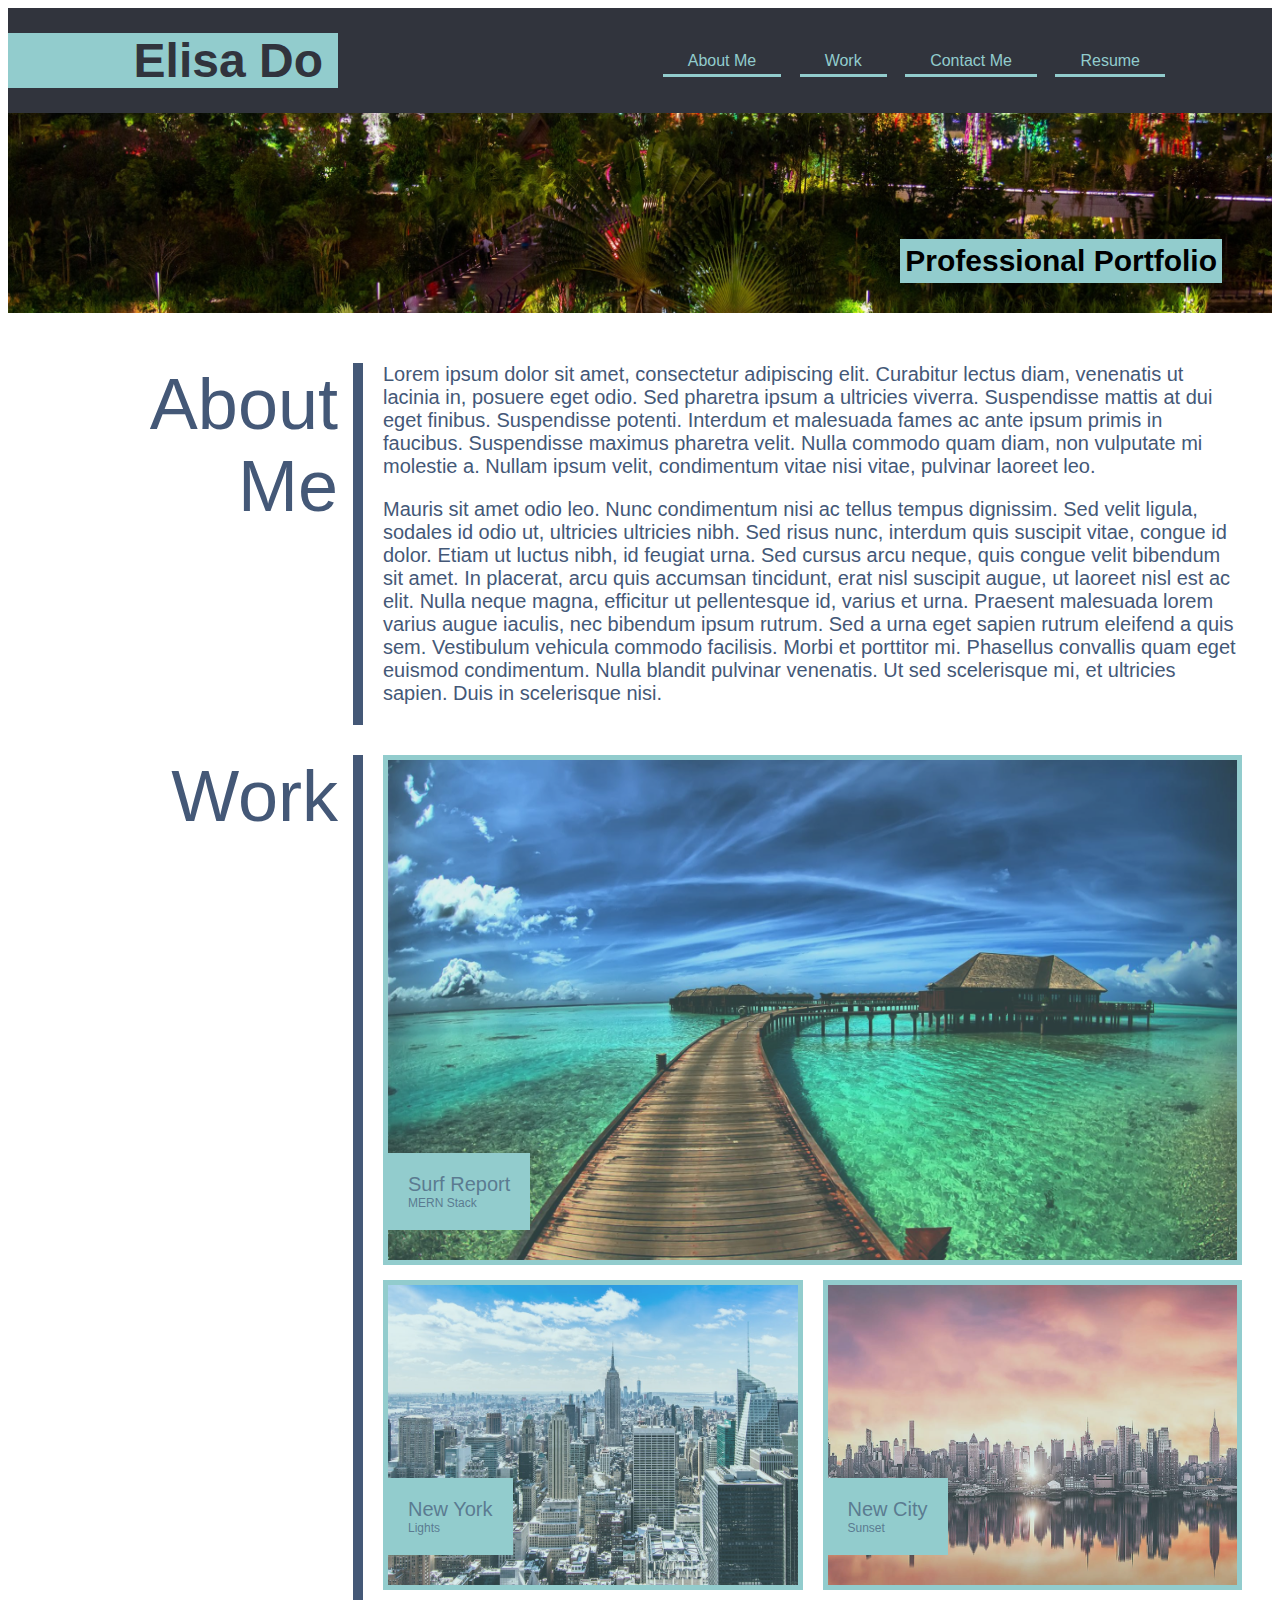
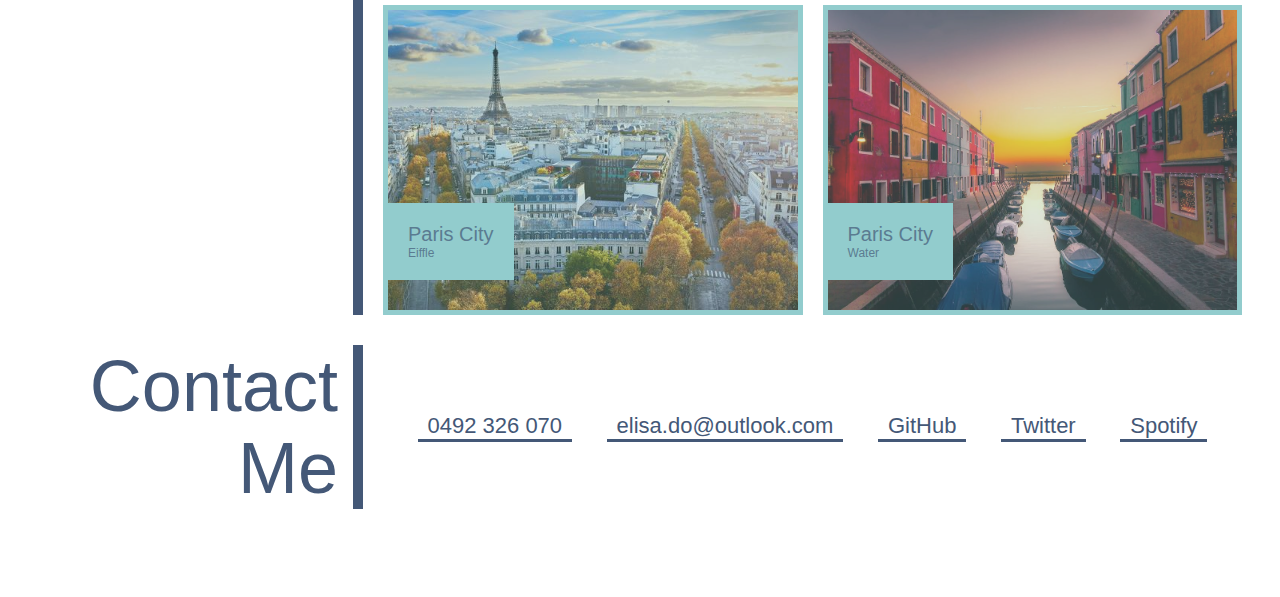
<file: index.html>
<!DOCTYPE html>
<html lang="en">

<head>
    <title>Elisa's Porfolio</title>
    <meta charset="UTF-8"/>
    <meta name="viewpoint" content="width=device=width,intial-scale=1">
    <link rel="stylesheet" type="text/css" href="./assets/css/style.css">
</head>

<body>
    <header class="main-header">
        <h1 class="my-name">Elisa Do</h1>
        <nav class="topnav">
            <a href="#about-me">About Me</a>
            <a href="#work">Work</a>
            <a href="#contact-me">Contact Me</a>
            <a href="#">Resume</a>
        </nav>
    </header>
    <section class="hero">
        <img src="./assets/Images/image-4.jpeg" alt="hero image"/>
        <h2>Professional Portfolio</h2>

    </section>
    <main>  
        <section class="content-item">
            <div id="about-me" class="left-content">
                About Me
            </div>
            <div>
                Lorem ipsum dolor sit amet, consectetur adipiscing elit. Curabitur lectus diam, venenatis ut lacinia in, posuere eget odio. Sed pharetra ipsum a ultricies viverra. Suspendisse mattis at dui eget finibus. Suspendisse potenti. Interdum et malesuada fames ac ante ipsum primis in faucibus. Suspendisse maximus pharetra velit. Nulla commodo quam diam, non vulputate mi molestie a. Nullam ipsum velit, condimentum vitae nisi vitae, pulvinar laoreet leo.               
                <p>Mauris sit amet odio leo. Nunc condimentum nisi ac tellus tempus dignissim. Sed velit ligula, sodales id odio ut, ultricies ultricies nibh. Sed risus nunc, interdum quis suscipit vitae, congue id dolor. Etiam ut luctus nibh, id feugiat urna. Sed cursus arcu neque, quis congue velit bibendum sit amet. In placerat, arcu quis accumsan tincidunt, erat nisl suscipit augue, ut laoreet nisl est ac elit. Nulla neque magna, efficitur ut pellentesque id, varius et urna. Praesent malesuada lorem varius augue iaculis, nec bibendum ipsum rutrum. Sed a urna eget sapien rutrum eleifend a quis sem. Vestibulum vehicula commodo facilisis. Morbi et porttitor mi. Phasellus convallis quam eget euismod condimentum. Nulla blandit pulvinar venenatis. Ut sed scelerisque mi, et ultricies sapien. Duis in scelerisque nisi.</p>
                </div>
        </section>
                       
        <section class="content-item">
            <div id="work" class="left-content">
                Work
            </div>
            <div class="images-container">
                <div class="image-container">
                    <div class="overlay"></div>
                <img class="main-image" src="./assets/Images/image-1.jpeg"/>
                    <div class="bottom-left">Surf Report
                        <div class="subtext">MERN Stack</div>
                    </div>
                </div>
                <div class="image-row">
                    <div class="image-container">
                        <div class="overlay"></div>
                        <img src="./assets/Images/image-5.jpeg" alt="New York City"/>
                        <div class="bottom-left">New York<div class="subtext">Lights</div></div>
                    </div>
                    <div class="image-container">
                        <div class="overlay"></div>
                    <img src="./assets/Images/image-3.jpeg" alt="New York City Sunset">
                    <div class="bottom-left">New City<div class="subtext">Sunset</div></div>
                    </div>
                </div>
                <div class="image-row">
                    <div class="image-container">
                        <div class="overlay"></div>
                    <img src="./assets/Images/image-2.jpeg" alt="Paris">
                    <div class="bottom-left">Paris City<div class="subtext">Eiffle</div></div>
                    </div>
                    <div class="image-container">
                        <div class="overlay"></div>
                    <img src="./assets/Images/image-6.jpeg" alt="Europe">
                    <div class="bottom-left">Paris City<div class="subtext">Water</div></div>
                        </div> 
                </div>
                
            </div>      
        </section>

        <section class="content-item">
                <div id="contact-me" class="left-content">
                    Contact Me
                </div>
                <div class="contact-details">  
                    <a href="#"> 0492 326 070</a>
                    <a href="#">elisa.do@outlook.com</a>
                    <a href="https://github.com/ED0920">GitHub</a>
                    <a href="#">Twitter</a>
                    <a href="#">Spotify</a>    
                </div>    
        </section>
                 
    </main>

</body>

</html>
</file>
<file: assets/css/style.css>
body{
    font-family: Arial, Helvetica, sans-serif;
    
}

main{
    padding-right: 30px;
    padding-left: 30px;
    padding-top: 50px;
    padding-bottom: 50px;
}

/* used flex to justify items at opposite ends and align in centre */
.main-header{
    display: flex;
    flex-direction: row;
    justify-content: space-between;
    align-items: center;
    background-color: #31343d;
}
/* used margin to reduce default size of header */
.my-name{
    background-color: #92cccd;
    color:#31343d;
    text-align: right;
    width: 300px;
    font-size: 48px;
    padding-right: 15px;
    padding-left: 15px;
    margin-top: 25px;
    margin-bottom: 25px;
}

.topnav {
    margin-right: 100px;
}

/* removed underline and added bottom border to control styling such as width(w/ padding) & thickness*/
.topnav a {
    color:#92cccd;
    font-size: 16px;
    margin:7px;
    padding-right: 25px;
    padding-left: 25px;
    padding-bottom: 5px;
    border-bottom: 3px solid #92cccd;
    text-decoration: none;
}


/* position relative to position text relative to div */
.hero{
    display: flex;
    justify-content: flex-end;
    align-items: flex-end;
    background-size: cover;
    height: 200px;
    margin-top: 0;
    position: relative;
}

.hero img{
    width:100%;
    height: 100%;
    object-fit: cover;
}

.hero h2{
    position: absolute;
    right: 50px;
    bottom: 5px;
    background-color: #92cccd;
    font-size: 30px;
    padding: 5px;
}

.content-item{
    display: flex;
    font-size: 20px;
    justify-content: space-between;
    margin-bottom: 30px;
    color: #445877;
}

/* disabled flex grow and shrink to force flex basis width */

.left-content{
    color:#445877;
    flex: 0 0 300px;    
    border-right: 10px solid #445877;
    font-size: 72px;
    text-align: right;
    padding-right: 15px;
    margin-right: 20px;
}

.image-container{
    box-sizing: border-box;
    border: 5px solid #92cccd;
    background-color: #92cccd;
}

/* Flex grow required to  */
.images-container{
    display: flex;
    flex: 1;
    flex-direction: column;
    row-gap: 15px;
}

.main-image{
    height: 500px;
    object-fit: cover;
    width: 100%;
    vertical-align: middle;
}

.image-row{
    display: flex;
    flex: 1;
    column-gap: 20px;
}


.image-row img{
    object-fit: cover;
    height: 300px;
    width: 100%;
    vertical-align: middle;
}
.overlay{
    position: absolute;
    width: 100%;
    height: 100%;
    background-color: #92cccd;
    opacity: 30%;
    z-index: 999;
    transition: opacity 0.25s ease;
}

.overlay:hover{
    opacity: 0;
}

.image-container{
    position: relative;
    flex: 1;
}

.subtext{
    font-size: 12px;
}

/* position absolute to  */
.bottom-left{
    position: absolute;
    left: 0px;
    bottom: 30px;
    background-color: #92cccd;
    padding: 20px;
}

/* used flex 1 to grow content */
.contact-details{
    display: flex;
    justify-content: space-evenly;
    align-items: center;
    flex: 1;
}

    /* removed underline and added bottom border to control styling such as width(w/ padding) & thickness*/
.contact-details a{
    color: #445877;
    font-size: 22px;
    padding-right: 10px;
    padding-left: 10px;
    border-bottom: 3px solid #445877;
    text-decoration: none;
}
</file>
